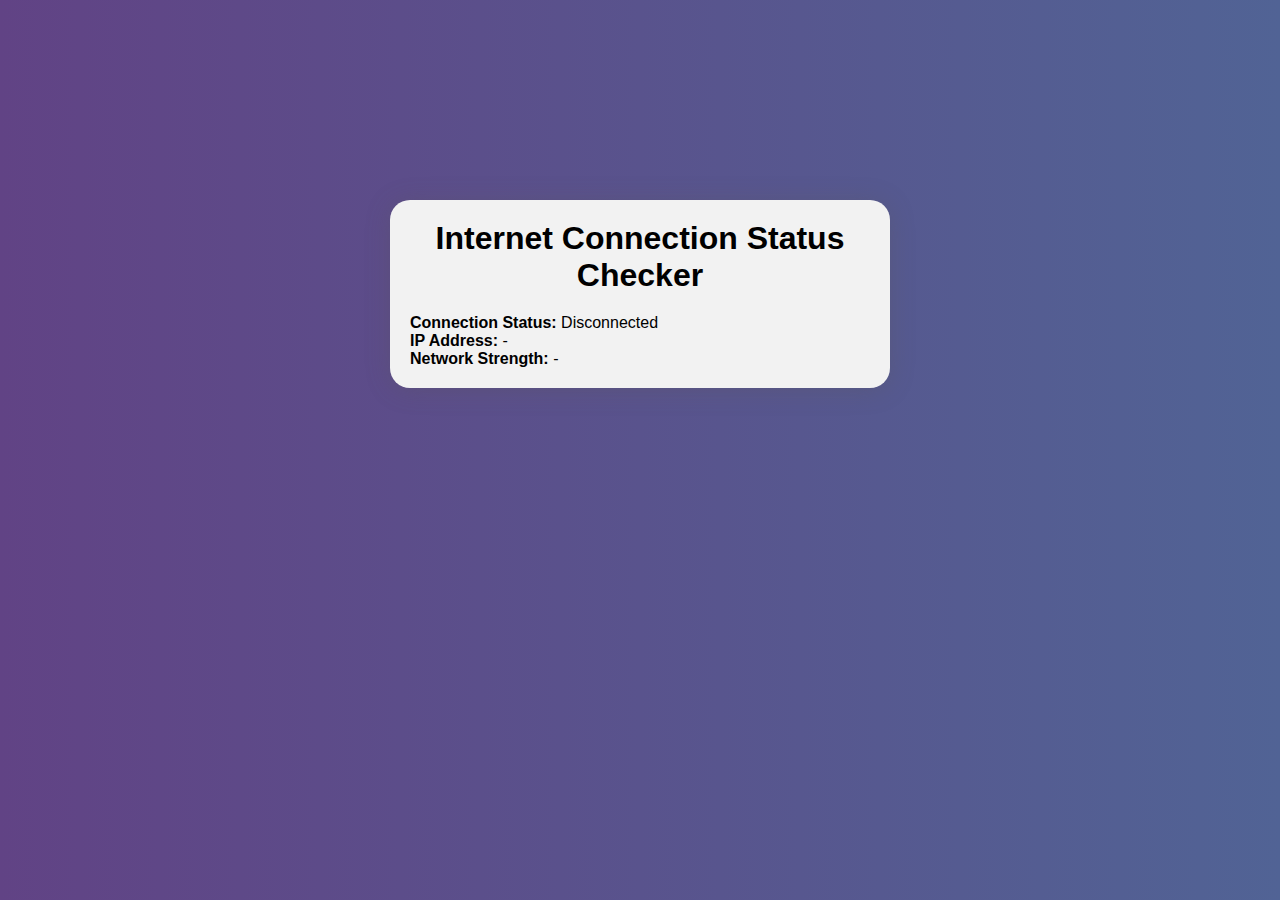
<file: 1 InternetStatusChecker/index.html>
<!DOCTYPE html>
<html lang="en">
<head>
    <meta charset="UTF-8">
    <meta name="viewport" content="width=device-width, initial-scale=1.0">
    <title>Internet Status Checker</title>
    <link rel="stylesheet" href="style.css">
</head>
<body>

    <div class="container">
        <h1>Internet Connection Status Checker</h1>
        <div class="status">
            <p><strong>Connection Status: </strong><span id="statusText">Checking...</span></p>
            <p><strong>IP Address: </strong><span id="ipAddressText">-</span></p>
            <p><strong>Network Strength: </strong><span id="networkStrengthText">-</span></p>
        </div>
    </div>

    <script src="app.js"></script>
</body>
</html>
</file>
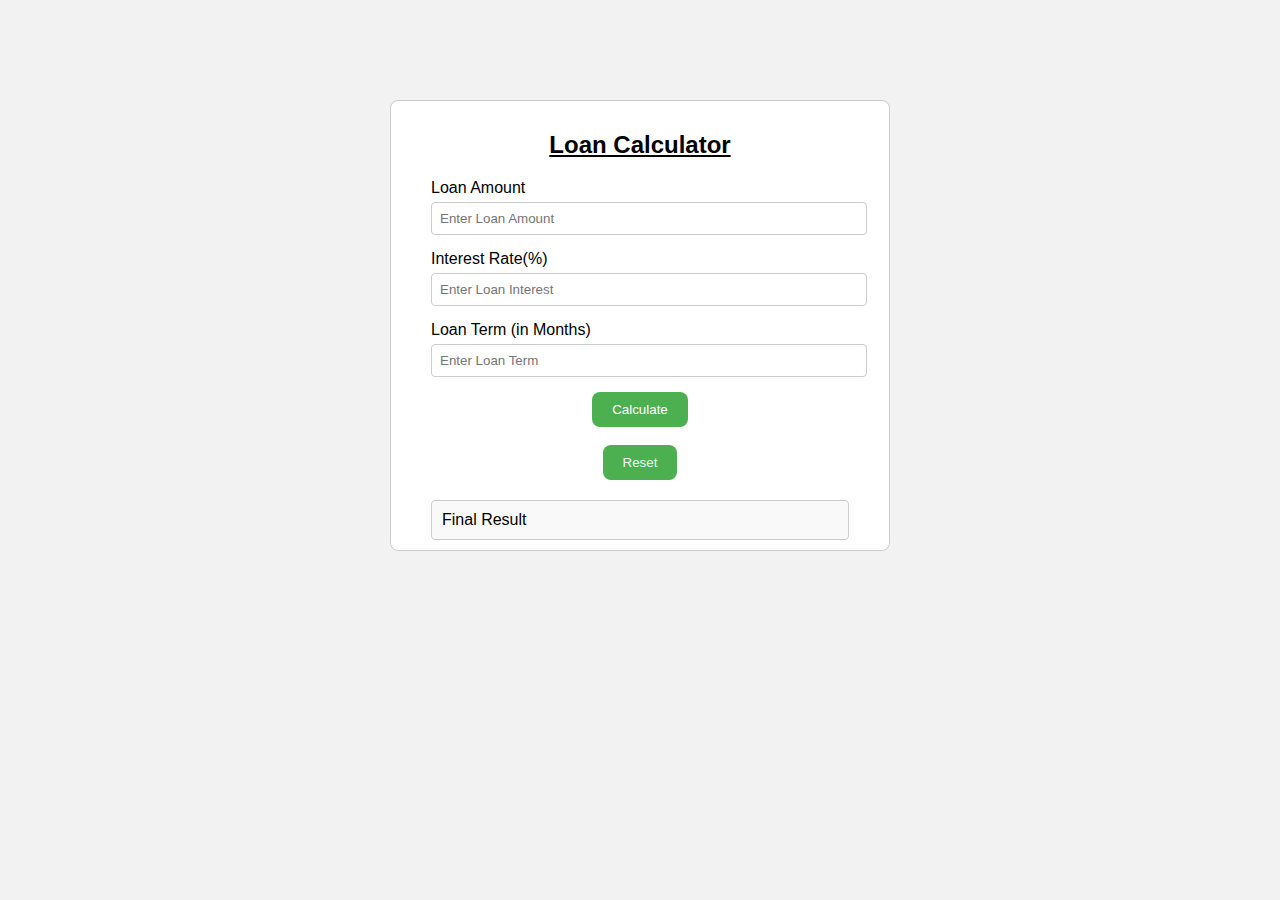
<file: 10 LoanCalculator/index.html>
<!DOCTYPE html>
<html lang="en">
<head>
    <meta charset="UTF-8">
    <meta name="viewport" content="width=device-width, initial-scale=1.0">
    <title>Loan Calculator</title>
    <link rel="stylesheet" href="style.css">
</head>
<body>
    
    <div class="container">

        <div class="calculator">
            <h2> Loan Calculator</h2>
            <div class = "input-group">
                <label> Loan Amount </label>
                <input type="number" id="loanAmount" placeholder="Enter Loan Amount">
            </div>

            <div class = "input-group">   
                <label> Interest Rate(%) </label>
                <input type="number" id="interestRateInput" placeholder="Enter Loan Interest ">
            </div>
            
            <div class = "input-group">
                <label> Loan Term (in Months) </label>
                <input type="number" id="loanTermInput" placeholder="Enter Loan Term">
            </div>
            
                <button id="calculateBtn"> Calculate</button>
                <br>
                <button id="resetBtn"> Reset</button>
                <div id="result">Final Result</div>

        </div>
    </div>

    <script src="script.js"></script>
</body>
</html>
</file>
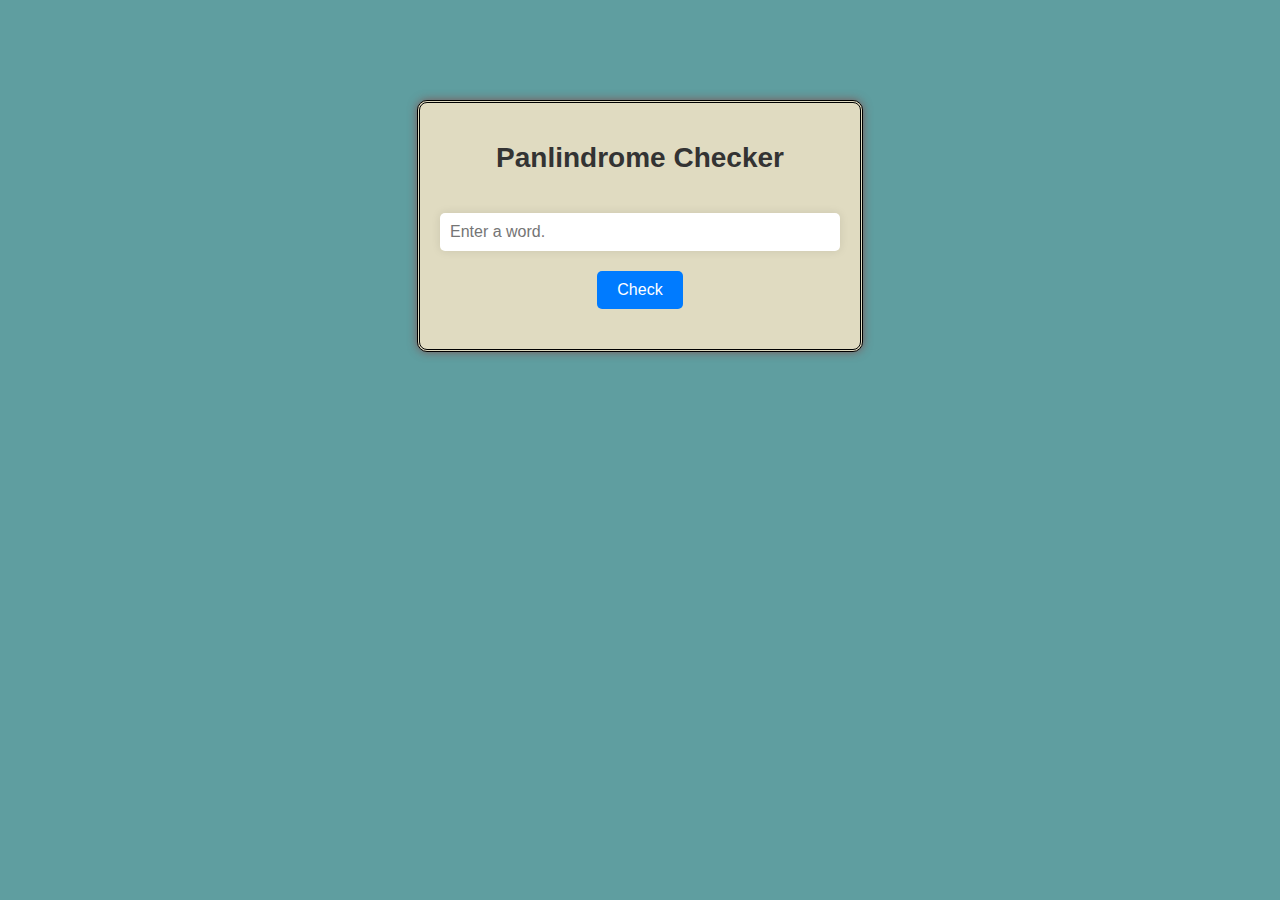
<file: 2 PalindromeChecker/index.html>
<!DOCTYPE html>
<html lang="en">
<head>
    <meta charset="UTF-8">
    <meta name="viewport" content="width=device-width, initial-scale=1.0">
    <title>Palindrome Checker</title>
    <link rel="stylesheet" href="style.css">
</head>
<body>
    <div class="container">
        <h1> Panlindrome Checker</h1>
        <input type="text" id="inputText" placeholder="Enter a word.">
        <button id="checkButton">Check</button>
        <div id="result"></div>

    </div>
    <script src="app.js"></script>
</body>
</html>
</file>
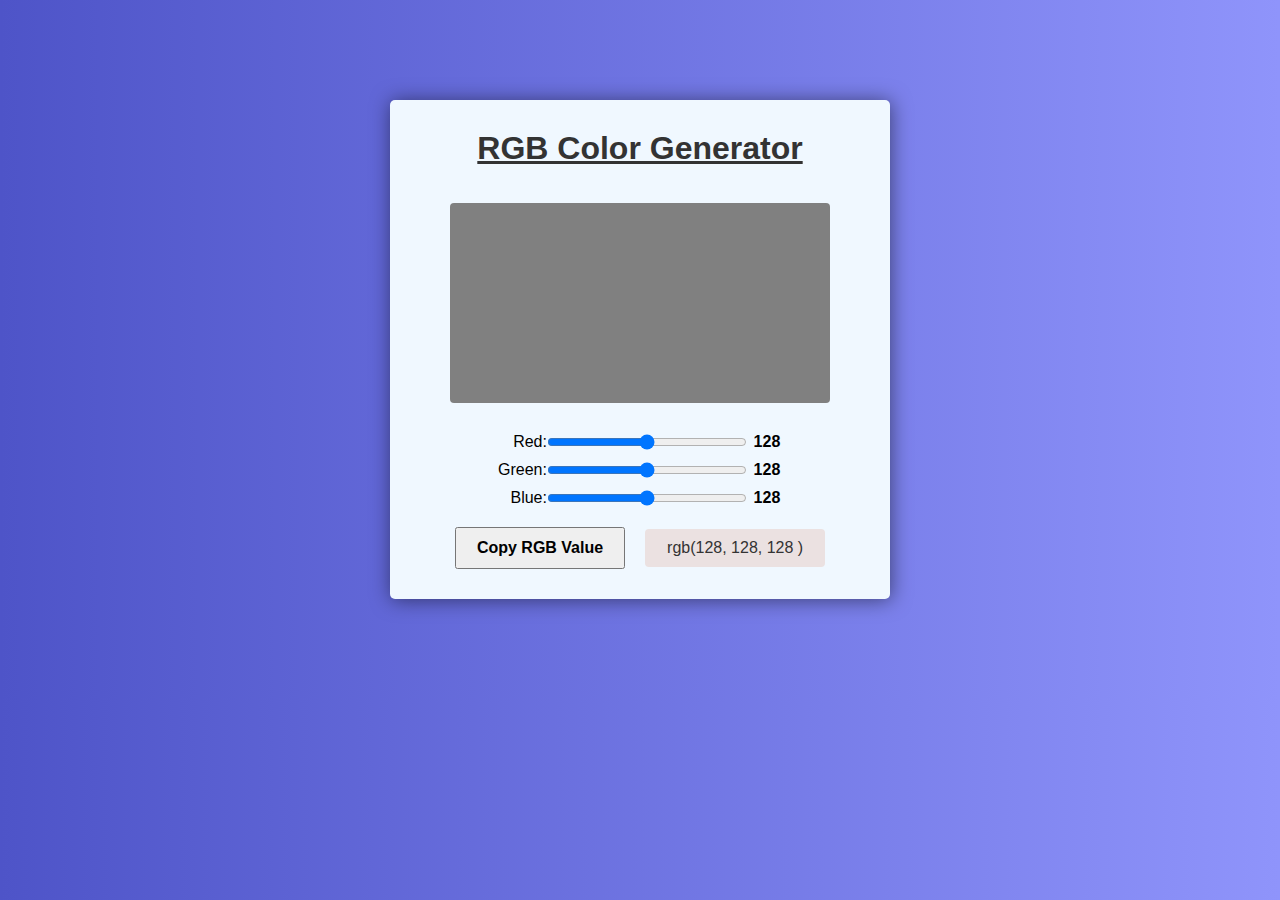
<file: 3 RGBColorGenerator/index.html>
<!DOCTYPE html>
<html lang="en">
<head>
    <meta charset="UTF-8">
    <meta name="viewport" content="width=device-width, initial-scale=1.0">
    <title>RGB Color Generator</title>
    <link rel="stylesheet" href="style.css">
</head>
<body>

    <div class = 'container'>
        <h1> RGB Color Generator</h1>
        <div class = 'color-box' id="color-box"></div>
        <div class = 'sliders'>
            <div class = 'slider'>
                <label for="redSlider">Red:</label>
                <input type="range" id="redSlider" min="0" max="255">
                <span id = "redValue"> 0 </span>
            </div>
            <div class = 'slider'>
                <label for="greenSlider">Green:</label>
                <input type="range" id="greenSlider" min="0" max="255">
                <span id = "greenValue"> 0 </span>
            </div>
            <div class = 'slider'>
                <label for="blueSlider">Blue:</label>
                <input type="range" id="blueSlider" min="0" max="255">
                <span id = "blueValue"> 0 </span>
            </div>
        </div>


        <div class="button-container">
            <button id="copyButton">Copy RGB Value</button>
            <div id="inputType" class="input-type-value"></div>
        </div>




    </div>



    <script src="app.js"></script>
</body>
</html>
</file>
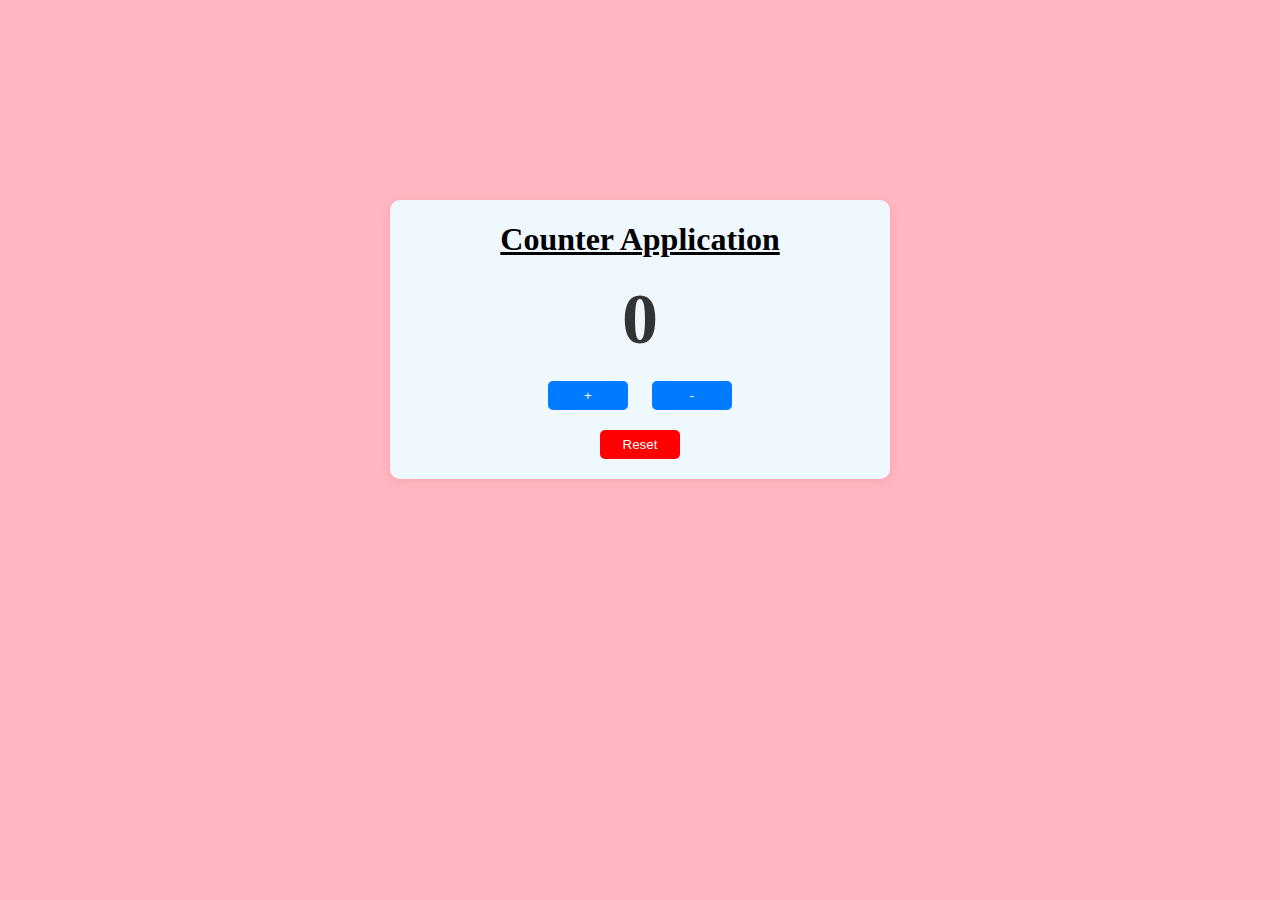
<file: 4 CounterApplication/index.html>
<!DOCTYPE html>
<html lang="en">
<head>
    <meta charset="UTF-8">
    <meta name="viewport" content="width=device-width, initial-scale=1.0">
    <title>Counter Application</title>
    <link rel="stylesheet" href="style.css">
</head>
<body>
    <div class="container-card">
        <h1> Counter Application</h1>
        <div class="counter-display" id="counterDisplay">0</div>

        <div class="button-container">
            <button id="incrementBtn" class="blue-btn">+</button>
            <button id="decrementBtn" class="blue-btn">-</button>
        </div>
        <button id="resetBtn">Reset</button>
    </div>

    <script src="app.js"></script>
</body>
</html>
</file>
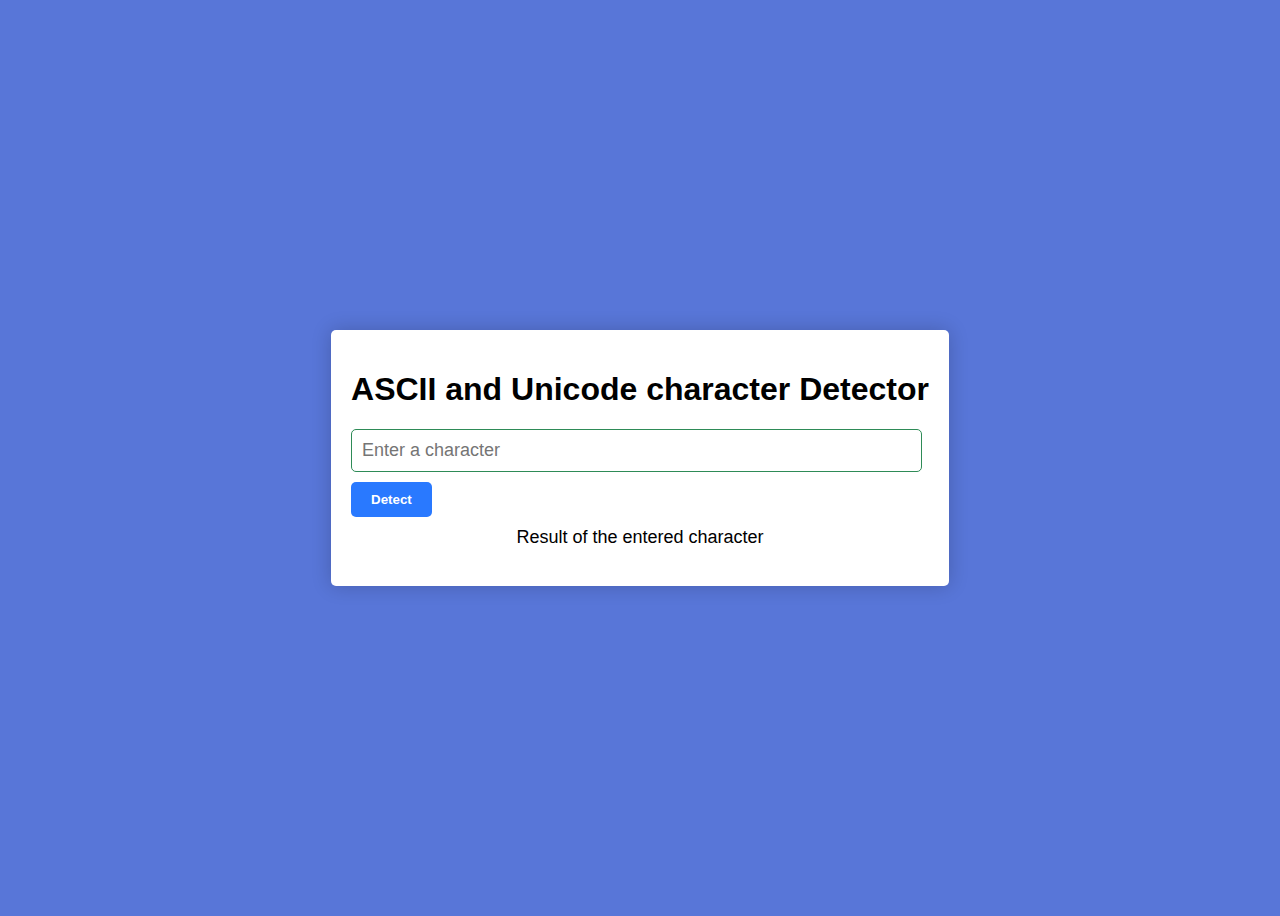
<file: 5 ASCII and Unicode character Detector/index.html>
<!DOCTYPE html>
<html lang="en">
<head>
    <meta charset="UTF-8">
    <meta name="viewport" content="width=device-width, initial-scale=1.0">
    <title>ASCII and Unicode Character Detector</title>
    <link rel="stylesheet" href="style.css">
</head>
<body>
    <div class="container">
        <h1> ASCII and Unicode character Detector</h1>
        <input type="text" id="characterInput" placeholder="Enter a character" maxlength="1"> 

        <button onclick="detectCharacter()"> Detect </button>
        <p id="result">  Result of the entered character</p>
    </div>
    
    <script src="app.js"></script>
</body>
</html>
</file>
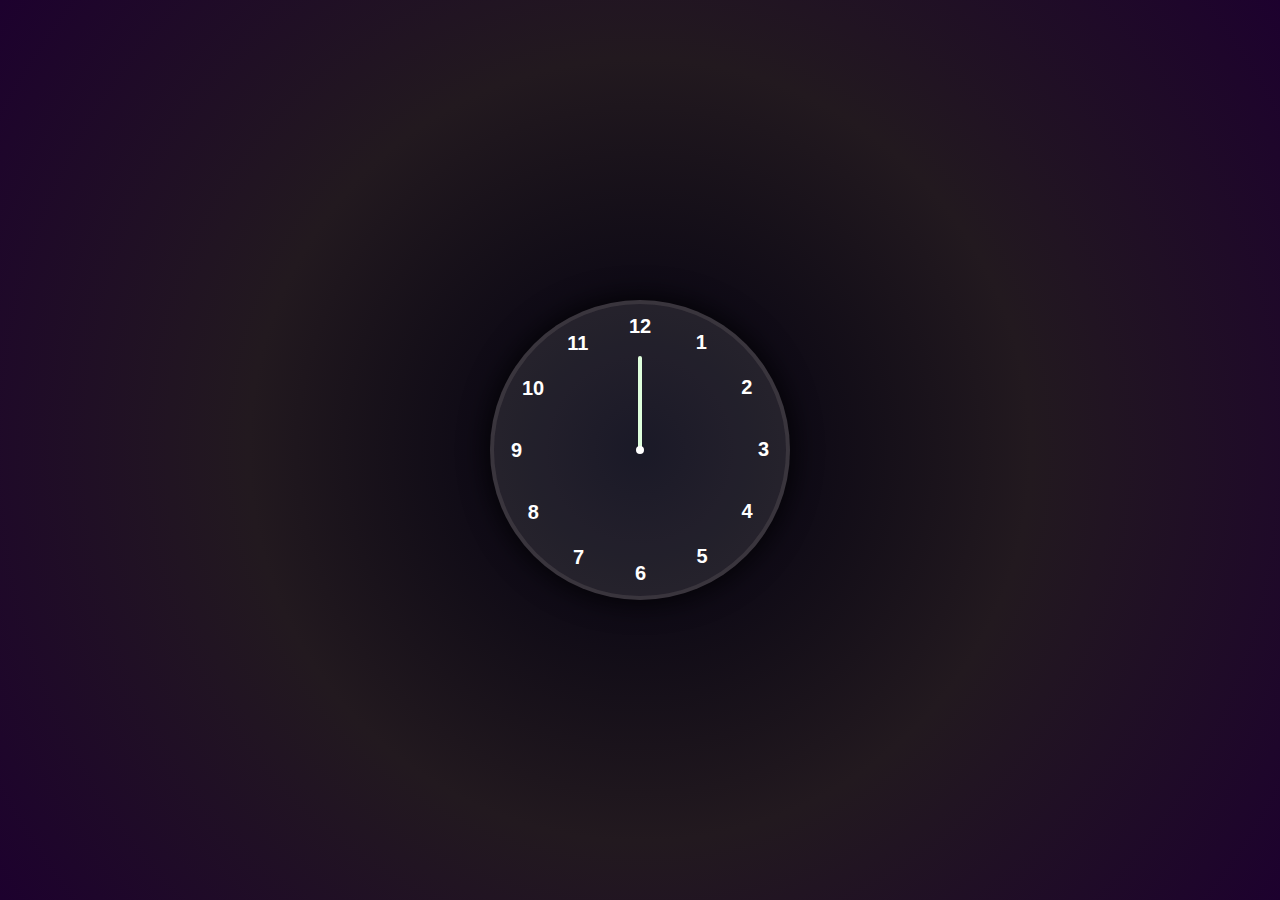
<file: 6 Analog Clock Application/index.html>
<!DOCTYPE html>
<html lang="en">
<head>
    <meta charset="UTF-8">
    <meta name="viewport" content="width=device-width, initial-scale=1.0">
    <title>Clock</title>
    <link rel="stylesheet" href="style.css">
</head>
<body>

    <div class="container">
        <div class="clock">
            <div style="--clr: #ff3d58; --h: 74px" id="hour" class="hand">
                <i></i>
            </div>
            <div style="--clr: #00a6ff; --h: 84px" id="min" class="hand">
                <i></i>
            </div>
            <div style="--clr: #dfffdd; --h: 94px" id="sec" class="hand">
                <i></i>
            </div>
              
        <span style="--i: 1"><b>1</b></span>
        <span style="--i: 2"><b>2</b></span>
        <span style="--i: 3"><b>3</b></span>
        <span style="--i: 4"><b>4</b></span>
        <span style="--i: 5"><b>5</b></span>
        <span style="--i: 6"><b>6</b></span>
        <span style="--i: 7"><b>7</b></span>
        <span style="--i: 8"><b>8</b></span>
        <span style="--i: 9"><b>9</b></span>
        <span style="--i: 10"><b>10</b></span>
        <span style="--i: 11"><b>11</b></span>
        <span style="--i: 12"><b>12</b></span>

        </div>
        
    </div>

    <script src="app.js"></script>
</body>
</html>
</file>
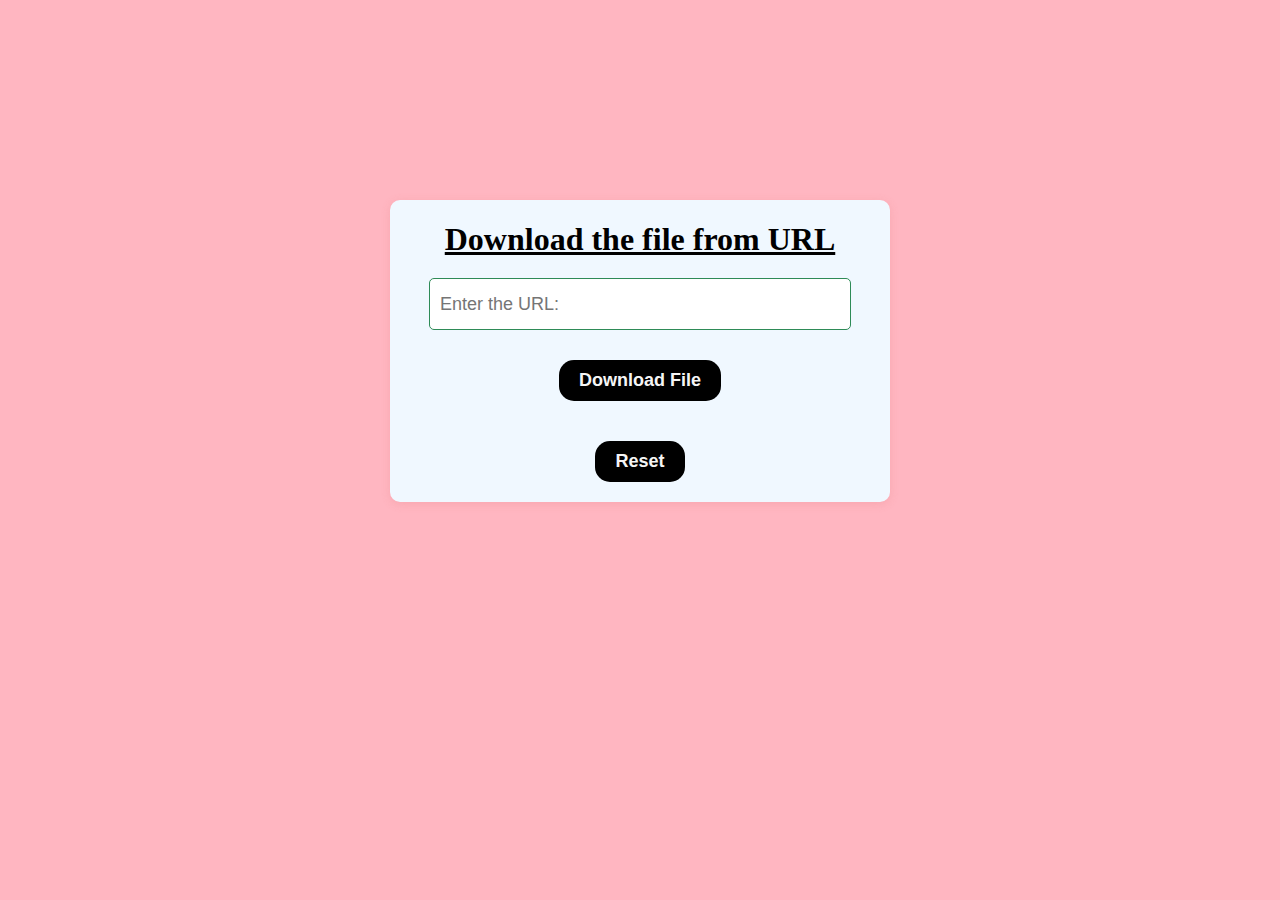
<file: 7 DownloadFile/index.html>
<!DOCTYPE html>
<html lang="en">
<head>
    <meta charset="UTF-8">
    <meta name="viewport" content="width=device-width, initial-scale=1.0">
    <title>Download File</title>
    <link rel="stylesheet" href="style.css">
</head>
<body>
    <div class="container-card">
        <h1> Download the file from URL </h1>
        <input type="text" id="myInput" placeholder="Enter the URL: ">
        <div>
            <button id="downloadBtn" class="blue-btn">Download File</button>
        </div>
        <button id="resetBtn"> Reset</button>
        
    </div>
    <script src="app.js"></script>
</body>
</html>
</file>
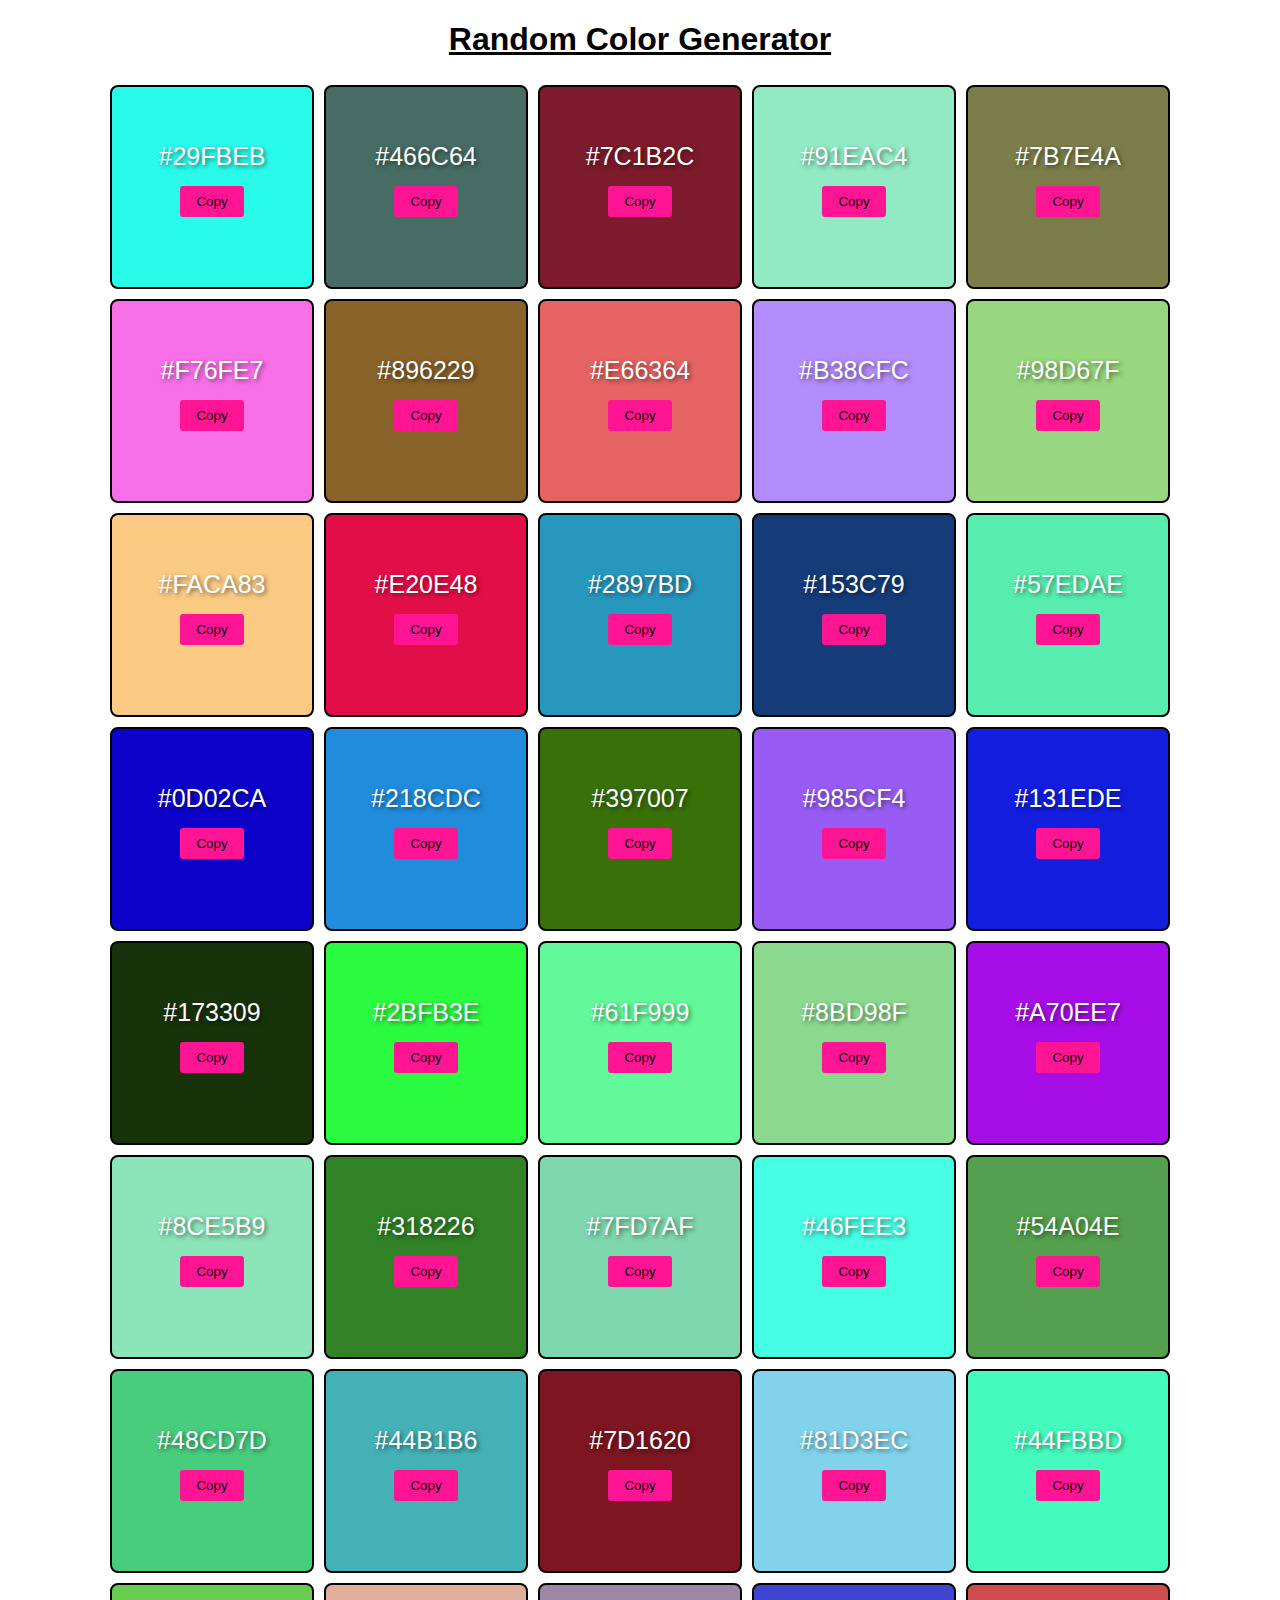
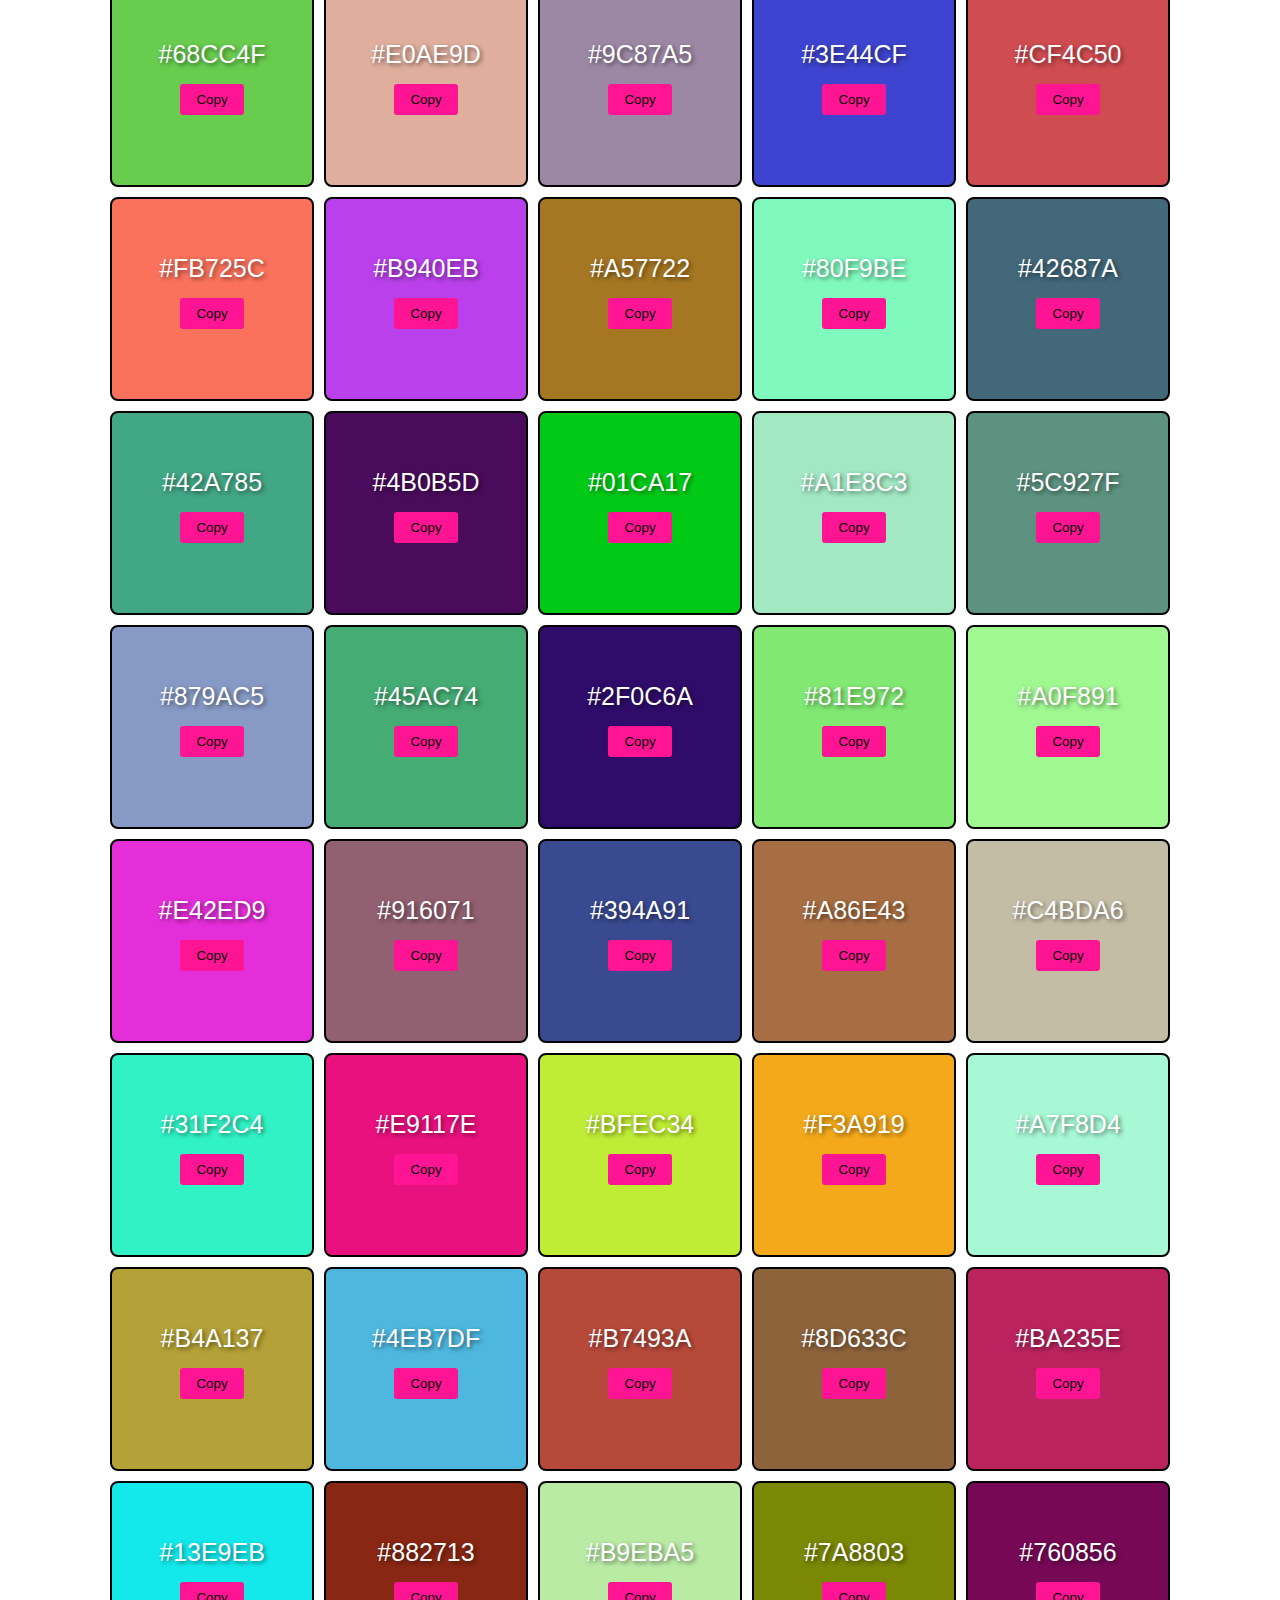
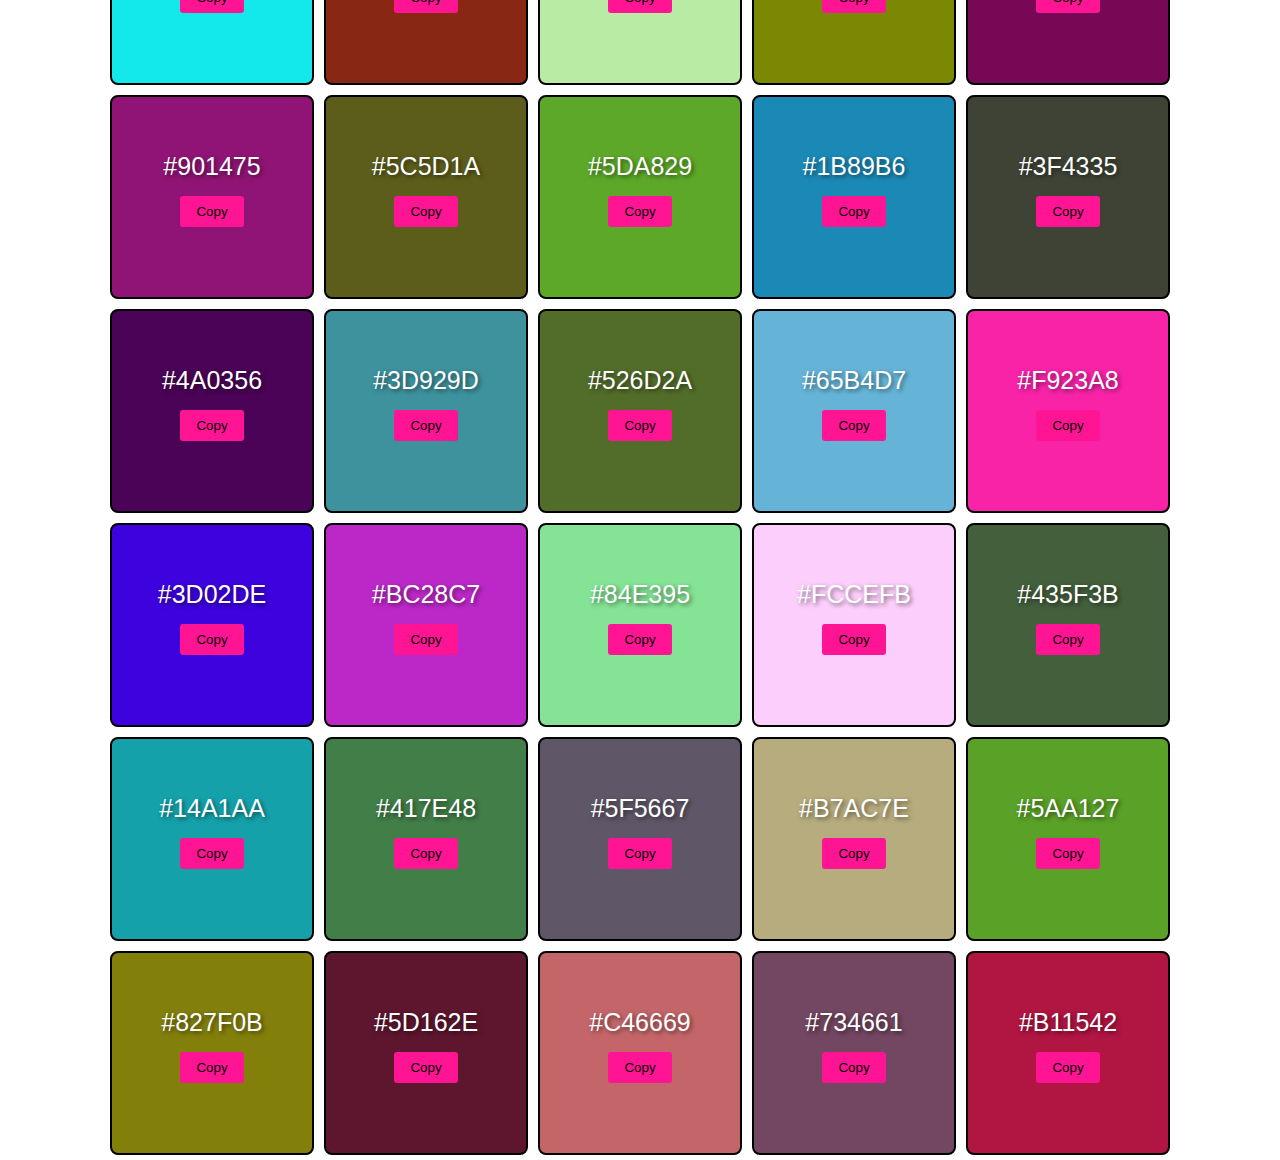
<file: 8 RandomColorGenerator/index.html>
<!DOCTYPE html>
<html lang="en">
<head>
    <meta charset="UTF-8">
    <meta name="viewport" content="width=device-width, initial-scale=1.0">
    <title>Random Color Generator</title>
    <link rel="stylesheet" href="style.css">
</head>
<body>
    <h1>Random Color Generator</h1>
    <div class="container">
         <!-- <div class="color-container">
            <span>#45dFFF</span>
            <button>Copy</button>
        </div> -->
    </div>

    <script src="app.js"></script>
</body>
</html>
</file>
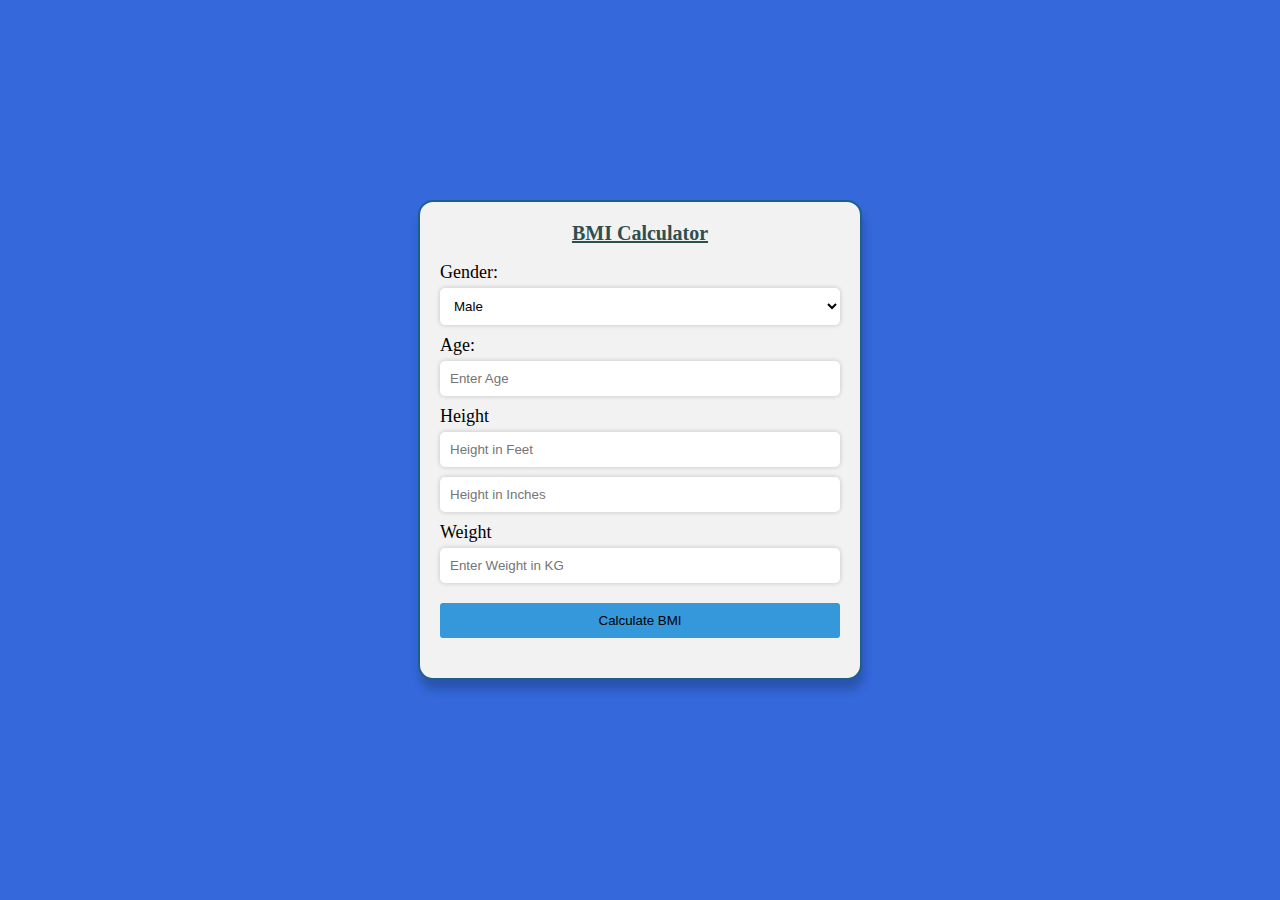
<file: 9 BMICalculator/index.html>
<!DOCTYPE html>
<html lang="en">
<head>
    <meta charset="UTF-8">
    <meta name="viewport" content="width=device-width, initial-scale=1.0">
    <title>BMI Calculator</title>
    <link rel="stylesheet" href="style.css">
</head>
<body>
    <div class="container">
        <h2>BMI Calculator</h2>
        <form id="bmiform">
            <label for="gender">Gender:</label>
            <select id="gender" required>
                <option value="male">Male</option>
                <option value="female">Female</option>
            </select>

            <label for="age">Age:</label>
            <input type="number" id=age required placeholder="Enter Age">

            <label for="height-feet">Height</label>
            <input type="number" id="height-feet" placeholder="Height in Feet" required>
            <input type="number" id="height-inches" placeholder="Height in Inches" required>
            
            <label for="weight">Weight</label>
            <input type="number" id="weight" placeholder="Enter Weight in KG" required>

            <input type="submit" value="Calculate BMI">


        </form>

        <div id="result"></div>

    </div>

    <script src="app.js"></script>
</body>
</html>
</file>
<file: 1 InternetStatusChecker/style.css>
*{
    padding: 0;
    margin: 0;
    box-sizing: border-box;
}

body{
    font-family: Arial, sans-serif;
    background: linear-gradient(to right,#614385,#516395);
}

.container{
    max-width: 500px;
    margin: 200px auto;
    background-color: #f2f2f2;
    padding: 20px;
    border-radius: 20px;
    box-shadow: 0 2px 25px rgba(90,87,87,0.3);
}

h1{
    text-align: center;
    margin-bottom: 20px;

}
</file>
<file: 10 LoanCalculator/style.css>
body{
    font-family: Arial, sans-serif;
    background-color: #f2f2f2;
}
.container{
    max-width: 500px;
    margin: 100px auto;
}
h2{
    text-align: center;
    text-decoration: underline;
}
.calculator{
    background-color: #fff;
    border: 1px solid #ccc;
    padding: 10px 40px;
    border-radius: 8px;
}
.input-group{
    margin-bottom: 15px;
}
.input-group label{
    display: block;
    margin-bottom: 5px;
}
.input-group input{
    width: 100%;
    padding: 8px;
    border: 1px solid #ccc;
    border-radius: 4px;
}
#calculateBtn{
    display: block;
    margin : 0 auto;
    padding: 10px 20px;
    background-color: #4caf50;
    border-radius: 8px;
    cursor: pointer;
    border: none;
    color:#fff
}
#result{
    margin-top:20px;
    padding: 10px;
    background-color: #f9f9f9;
    border: 1px solid #ccc;
    border-radius: 4px;
}
#resetBtn
{
display: block;
margin : 0 auto;
background-color: #4caf50;
color: whitesmoke;
border: none;
padding: 10px 20px;
border-radius: 8px;
cursor: pointer;

}
</file>
<file: 2 PalindromeChecker/style.css>
body{
    background-color: #f5f5f5;
    font-family:Arial, Helvetica, sans-serif;
    margin: 0;
    padding: 0;
    background-color: cadetblue;
}

.container{
    max-width: 400px;
    margin: 100px auto;
    text-align: center;
    background-color: #e0dbc1;
    padding: 20px;
    border-radius: 10px;
    box-shadow: 0 0 10px rgba(133, 71, 71, 0.822);
    border-style: double;
    
}
h1{
    font-size: 28px;
    color: #333;
}
input[type="text"]{

    width: 95%;
    padding: 10px;
    margin-top: 20px;
    border: none;
    border-radius: 5px;
    box-shadow: 0 0 10px rgba(0,0,0,0.1);
    font-size: 16px;
}
button{
    background-color: #007bff;
    color:#fff;
    border: none;
    padding: 10px 20px;
    margin-top: 20px; 
    border-radius: 5px;
    cursor: pointer;
    font-size: 16px;
    transition:background-color 0.3s;
} 
button:hover{
    background-color: #0056b3;   
}
#result{
    margin-top: 20px;
    font-size: 18px;
    font-weight: bold;
}
@keyframes fadeIn {
    0%{
        opacity: 0;
        transform:translateY(20px);
    }
    100%{
        opacity: 1;
        transform:translateY(0);
    }
}
.fadeIn{
    animation: fadeIn 0.5s ease-in-out;
}
</file>
<file: 3 RGBColorGenerator/style.css>
*{
    margin: 0;
    padding: 0;
    box-sizing: border-box;
    font-family: Arial, sans-serif;   
}

body{
    background: linear-gradient(to right,#4e54c8,#8f94fb);
}

.container{
    display: flex;
    flex-direction: column;
    align-items: center;
    margin: 100px auto;
    max-width: 500px;
    box-shadow: 1px 1px 20px rgba(0, 0, 0, 0.5);
    padding: 30px;
    border-radius: 5px;
    background-color: aliceblue;
}

.container h1{
color: #333;
text-decoration: underline ;
margin-bottom: 36px;
}

.color-box{
    width: 380px;
    height: 200px;
    margin-bottom: 20px;
    border-radius: 4px;
    background-color: #333;
}
.sliders{
    padding: 10px;
    display: flex;
    flex-direction: column;
    align-items: self-end;
}

.slider{
    display: flex;
    margin-bottom: 10px;
}

label{
    margin-right: 5x;
}

input[type='range']{

    width: 200px;
    margin-right: 5px;
}
span{ /* after reaching 3 digit labels and sliders moving from their default state*/
    font-weight: bold;
    width: 30px;
    text-align: center;
    display: inline-block;
}
.button-container{
    display:flex;
    align-items:center;
    gap: 20px;
}
button{
    padding: 10px 20px;
    font-size: 16px;
    font-weight: 600;
    cursor: pointer;
}
.input-type-value{
    padding: 10px 20px;
    background-color: #ebe1e1;
    border-radius: 4px;
    font-size: 16px;
    font-weight: 600px;
    color: #333;
    display: inline-block;
    text-align: center;
    width: 180px;
}
</file>
<file: 4 CounterApplication/style.css>
body{
    background-color: lightpink;
    margin: 200px;
}
h1{
    margin-bottom: 20px;
    text-decoration: underline;
}
.container-card{
    background-color: aliceblue;
    border-radius: 10px;
    text-align: center;
    display: flex;
    flex-direction: column;
    align-items: center;
    max-width: 500px;
    margin :0 auto;
    box-shadow: 0 2px 10px rgba(218, 108, 108, 0.2);
}

.counter-display{
    font-size: 72px;
    color:#333;
    font-weight: bold;
    margin-bottom: 20px;
    text-shadow: 0 2px10px rgba(0,0,0,0.2);
}

.button-container{
    margin-bottom: 20px;
}
button{
    padding: 7px 20px ;
    background-color: #007bff;
    color: white;
    border: none;
    border-radius: 5px;
    cursor: pointer;
    margin: 0 10px;
    width: 80px;
}

#resetBtn{
    background-color: red;
    margin-bottom:20px ;
}
#resetBtn:hover{
    background-color: red;
}


.blue-Btn{
    font-size: 24px;
}
.blue-Btn:hover{
    background-color:#222bff;
}
</file>
<file: 5 ASCII and Unicode character Detector/style.css>
body{
    background-color: #5876d8;
    font-family: Arial, sans-serif;
    display: flex;
    justify-content: center;
    align-items: center;
    height: 100vh;
}
.container{
    background-color: #fff;
    border-radius: 5px;
    padding: 20px;
    box-shadow: 0px 0px 20px rgba(0,0,0,0.2);
    max-width: 700px;
}
h2{
    margin-bottom: 30px;
}

input[type="text"]{
    width: 95%;
    padding: 10px;
    font-size: 18px;
    border: 1px solid seagreen; /*#ccc*/
    border-radius: 5px;
    margin-bottom: 10px;
}
button{
    background-color: #2979FF;
    font-weight: bold;
    padding: 10px 20px;
    color:#fff;
    border: none;
    border-radius: 5PX;
    cursor: pointer;
}
button:hover{
    background-color: #448AFF;
}

p{
 font-size: 18px;
 text-align: center;
 margin-top: 10px;
}
</file>
<file: 6 Analog Clock Application/style.css>
*{
    margin: 0;
    padding: 0;
    box-sizing: border-box;
    color: #ffffff;
}

body{
    display: flex;
    justify-content: center;
    align-items: center;
    min-height: 100vh;
    background:radial-gradient(circle,#01000f,#22191f,#1d012e); 
    font-family: 'Segoe UI', Tahoma, Geneva, Verdana, sans-serif;
}
.container{
    position: relative;
}

.clock{
    height: 300px;
    width: 300px;
    border-radius: 50%;
    background-color: rgba(255,255,255,0.1);
    border: 4px solid rgba(121,112,112,0.25);
    box-shadow: 0px 0px 30px rgba(0,0,0,0.9);
    display: flex;
    justify-content: center;
    align-items: center;
}

.clock span{
    position: absolute;
    transform: rotate(calc(30deg * var(--i)));
    inset: 15px;
    text-align: center;
}

.clock span b{
    transform: rotate(calc(-30deg * var(--i)));     
    display: inline-block;
    font-size: 20px;
}

.clock::before{
    content:'';
    position: absolute;
    width: 8px;
    height: 8px;
    border-radius: 50%;
    background-color: #fff;
    z-index: 2;
}
.hand{
    position: absolute;
    display: flex;
    justify-content: center;
    align-items: flex-end;
}

.hand i{
    position: absolute;
    background-color: var(--clr);
    width: 4px;
    height: var(--h);
    border-radius: 8px;
}
</file>
<file: 7 DownloadFile/style.css>
body{
    background-color: lightpink;
    margin: 200px;
}
h1{
    margin-bottom: 20px;
    text-decoration: underline;
}
.container-card{
    background-color: aliceblue;
    border-radius: 10px;
    text-align: center;
    display: flex;
    flex-direction: column;
    align-items: center;
    max-width: 500px;
    margin :0 auto;
    box-shadow: 0 2px 10px rgba(218, 108, 108, 0.2);
}

button{
    background-color: black;
    color: whitesmoke;
    margin: 20px;
    font-weight: bold;
    border: none;
    font-size: large;
    padding: 10px 20px;
    border-radius: 15px;
    cursor: pointer;
}
button:hover{
    cursor: pointer;
    background-color: orange;
}
input[type="text"]{
    width: 80%;
    height: 30px;
    padding: 10px;
    font-size: 18px;
    border: 1px solid seagreen; /*#ccc*/
    border-radius: 5px;
    margin-bottom: 10px;
}
#resetBtn{
    background-color: lightsalmon;
    margin-bottom:20px ;
    background-color: black;
    color: whitesmoke;
    margin: 20px;
    font-weight: bold;
    border: none;
    font-size: large;
    padding: 10px 20px;
    border-radius: 15px;
    cursor: pointer;
}
#resetBtn:hover{
    cursor: pointer;
    background-color: orange;
}
</file>
<file: 8 RandomColorGenerator/style.css>
body{
    margin: 0;
    padding: 0;
    font-family: 'Segoe UI', Tahoma, Geneva, Verdana, sans-serif;
}
h1{
    text-align: center;
    text-decoration: underline;
}

.container{
    display: flex;
    flex-wrap: wrap;    /*responsive*/
    justify-content: center;
}
.color-container{
    background-color: orchid;
    width: 200px;
    height: 200px;
    color: #fff;
    margin: 5px;
    display: flex;
    flex-direction: column;
    justify-content: center;
    align-items: center;
    border-radius: 8px;
    font-size: 25px;
    text-shadow: 2px 2px 4px rgba(0,0,0,0.5);
    border: solid black 2px;
}
button{
    background-color: #ff1493;
    border-radius: 3px;
    border: none;
    padding: 8px 16px;
    margin: 15px;
    transition: background-color 0.3s;
    cursor: pointer;
}
.button:hover{
    background-color: #ff0055;
}
</file>
<file: 9 BMICalculator/style.css>
body{
    background-color: #3468db;
}
.container{
    max-width: 400px;
    margin: 200px auto;
    padding: 20px;
    border-radius: 15px;
    background-color: #f2f2f2;
    border: 2px solid #1e5f8a;
    box-shadow: 2px 10px 10px rgba(0,0,0,0.2);
}
h2{
    text-align: center;
    margin-top: 0;
    color: darkslategrey;
    text-decoration: underline;
    font-size: 20px;
}
form{
    margin-bottom: 20px;
    display:flex;
    flex-direction: column;
}
label{
    font-size: large;
    font-weight: 600px;
    margin-bottom: 5px;
    color: #000000;
}
input[type="number"],select{

    width: 95%;
    padding: 10px;
    border: none;
    background-color: #fff;
    border-radius: 5px;
    box-shadow: 0 0 5px rgba(0,0,0,0.2);
    margin-bottom: 10px;
}
input[type="number"]:focus,select:focus{
    outline: none;
    box-shadow: 0px 0px 0px #3498db;
}
select{
    width: 100%;
}
input[type="submit"]{
    padding: 10px;
    cursor: pointer;
    margin-top: 10px;
    background-color: #3498db;
    border-radius: 3px;
    border:none;
    transition: background-color 0.3s ease;

}
input[type="submit"]:hover{
    background-color: #2187b5;
}
#result{
    margin-top: 20px;
    font-weight: bold;
    color:#3498db;
}
</file>
